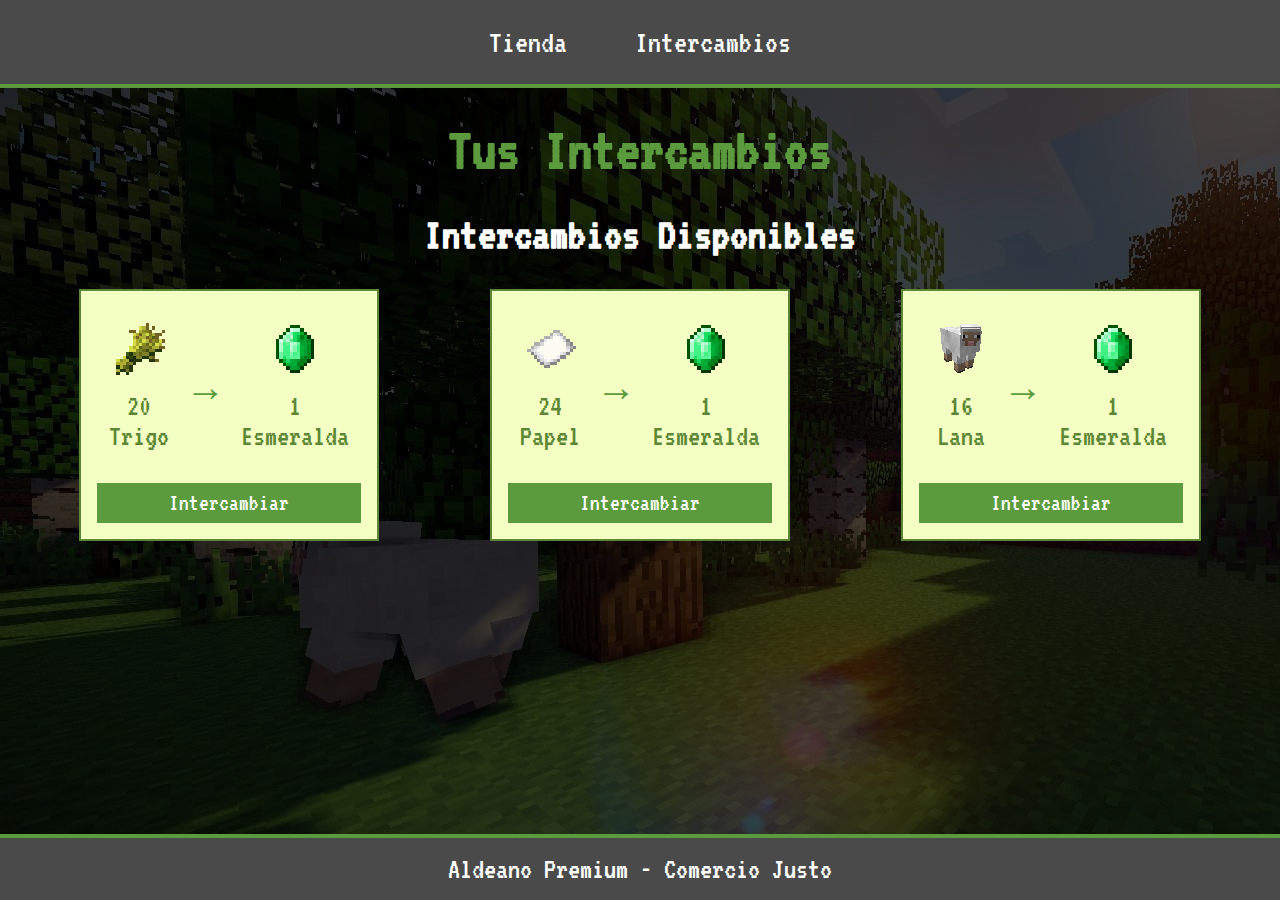
<file: Proyecto Html y Css/intercambios.html>
<!DOCTYPE html>
<html lang="es-mx">
    <head>
        <meta charset="UTF-8">
        <meta http-equiv="X-UA-Compatible" content="IE=edge">
        <meta name="viewport" content="width=device-width, initial-scale=1.0">
        <title>Intercambios - Mercado del Aldeano</title>
        <link rel="stylesheet" href="./styles/style.css">
    </head>
    <body>
        <header class="header">
            <nav class="header__menu">
                <a class="header__menu__link" href="index.html">Tienda</a>
                <a class="header__menu__link" href="intercambios.html">Intercambios</a>
            </nav>
        </header>
        <main class="intercambios">
            <h1 class="intercambios__titulo">Tus Intercambios</h1>
            
            <section class="tabla-intercambios">
                <h2 class="tabla-intercambios__titulo">Intercambios Disponibles</h2>
                <div class="intercambios__grid">
                    <article class="intercambio">
                        <div class="intercambio__items">
                            <div class="intercambio__entrada">
                                <img src="./assets/trigo.png" alt="Trigo">
                                <p>20 Trigo</p>
                            </div>
                            <span class="intercambio__flecha">→</span>
                            <div class="intercambio__salida">
                                <img src="./assets/esmeralda.png" alt="Esmeralda">
                                <p>1 Esmeralda</p>
                            </div>
                        </div>
                        <button class="intercambio__boton">Intercambiar</button>
                    </article>
                    
                    <article class="intercambio">
                        <div class="intercambio__items">
                            <div class="intercambio__entrada">
                                <img src="./assets/papel.png" alt="Papel">
                                <p>24 Papel</p>
                            </div>
                            <span class="intercambio__flecha">→</span>
                            <div class="intercambio__salida">
                                <img src="./assets/esmeralda.png" alt="Esmeralda">
                                <p>1 Esmeralda</p>
                            </div>
                        </div>
                        <button class="intercambio__boton">Intercambiar</button>
                    </article>
                    
                    <article class="intercambio">
                        <div class="intercambio__items">
                            <div class="intercambio__entrada">
                                <img src="./assets/lana.png" alt="Lana">
                                <p>16 Lana</p>
                            </div>
                            <span class="intercambio__flecha">→</span>
                            <div class="intercambio__salida">
                                <img src="./assets/esmeralda.png" alt="Esmeralda">
                                <p>1 Esmeralda</p>
                            </div>
                        </div>
                        <button class="intercambio__boton">Intercambiar</button>
                    </article>
                </div>
            </section>
        </main>
        <footer class="footer">
            <p>Aldeano Premium - Comercio Justo</p>
        </footer>
    </body>
</html>
</file>
<file: Proyecto Html y Css/styles/style.css>
@import url("https://fonts.googleapis.com/css2?family=VT323&display=swap");

* {
  margin: 0;
  padding: 0;
  box-sizing: border-box;
}

body {
  background-color: #2c2c2c;
  color: #ffffff;
  font-family: "VT323", serif;
  font-size: 30px;
  min-height: 100vh;
  display: flex;
  flex-direction: column;
  background-image: url("/fondito.jpg");
  background-repeat: no-repeat;
}

.header {
  background-color: #4a4a4a;
  padding: 1rem;
  border-bottom: 4px solid #5b9b3d;
}

.header__menu {
  max-width: 1200px;
  margin: 0 auto;
  display: flex;
  justify-content: center;
  gap: 2rem;
}

.header__menu__link {
  color: #ffffff;
  text-decoration: none;
  font-size: 2rem;
  padding: 0.5rem 1rem;
  border: 2px solid transparent;
  transition: all 0.3s;
}

.header__menu__link:hover {
  border-color: #5b9b3d;
  background-color: rgba(91, 155, 61, 0.2);
}

.hero {
  text-align: center;
  padding: 4rem 1rem;
  background-color: rgba(0, 0, 0, 0.7);
  display: flex;
  flex-direction: column;
  align-items: center;
  gap: 0.5rem;
}

.hero__imagen {
  width: 50%;
  height: auto;
}

.hero__titulo {
  font-size: 5.5rem;
  margin-bottom: 1rem;
  text-shadow: 2px 2px #000000;
}

.hero__texto {
  font-size: 2.5rem;
  color: #5b9b3d;
}

.productos {
  padding: 2rem;
  background-color: rgba(0, 0, 0, 0.7);
}

.productos__titulo {
  text-align: center;
  margin-bottom: 2rem;
  font-size: 3.5rem;
  color: #5b9b3d;
}

.productos__grid {
  display: grid;
  grid-template-columns: repeat(auto-fit, minmax(250px, 1fr));
  gap: 2rem;
  max-width: 1200px;
  margin: 0 auto;
}

.producto {
  background-color: #F4FFC3;
  padding: 1rem;
  border: 2px solid #5D8736;
  text-align: center;
  transition: transform 0.3s;
}

.producto:hover {
  transform: translateY(-5px);
}

.producto__imagen {
  width: 52px;
  height: auto;
  margin-bottom: 1rem;
}

.producto__nombre {
  margin-bottom: 0.5rem;
  color: #5D8736;
}

.producto__precio {
  color: #5b9b3d;
  margin-bottom: 1rem;
}

.producto__boton {
  background-color: #5b9b3d;
  color: white;
  border: none;
  padding: 0.5rem 1rem;
  cursor: pointer;
  font-family: "VT323", serif;
  font-size: 1.5rem ;
  transition: background-color 0.3s;
}

.producto__boton:hover {
  background-color: #4a8032;
}

/* Intercambios */
.intercambios {
  padding: 2rem;
  background-color: rgba(0, 0, 0, 0.7);
  flex: 1;
}

.intercambio {
  padding: 1rem;
  min-width: 200px;
  max-width: 300px;
  margin: 0 auto;
}

.intercambios__titulo {
  text-align: center;
  margin-bottom: 2rem;
  color: #5b9b3d;
}

.tabla-intercambios {
  max-width: 1200px;
  margin: 0 auto;
}

.tabla-intercambios__titulo {
  text-align: center;
  margin-bottom: 2rem;
}

.intercambios__grid {
  display: grid;
  grid-template-columns: repeat(auto-fit, minmax(300px, 1fr));
  gap: 2rem;
}

.intercambio {
  background-color: #F4FFC3;
  padding: 1rem;
  border: 2px solid #5D8736;
  display: flex;
  flex-direction: column;
  gap: 1rem;
}

.intercambio__entrada img,
.intercambio__salida img {
  width: 52px;
  height: 52px;
  image-rendering: pixelated;
  display: block;
  margin: 0 auto 0.5rem;
}

.intercambio__items {
  display: flex;
  justify-content: center;
  align-items: center;
  gap: 1rem;
  padding: 1rem;
}

.intercambio__entrada,
.intercambio__salida {
  text-align: center;
  display: flex;
  flex-direction: column;
  align-items: center;
  color: #5D8736;
  gap: 0.5rem;
}

.intercambio__flecha {
  color: #5b9b3d;
  font-size: 2.5rem;
}

.intercambio__boton {
  background-color: #5b9b3d;
  color: white;
  border: none;
  padding: 0.5rem;
  font-size: 1.5rem ;
  cursor: pointer;
  font-family: "VT323", serif;
  transition: background-color 0.3s;
}

.intercambio__boton:hover {
  background-color: #4a8032;
}

.footer {
  background-color: #4a4a4a;
  padding: 1rem;
  text-align: center;
  border-top: 4px solid #5b9b3d;
  margin-top: auto;
}

/* Media Queries */
@media (max-width: 768px) {
  .hero__titulo {
    font-size: 4.5rem;
  }

  .hero__imagen {
    width: 80%;
    height: auto;
  }

  .hero__texto {
    font-size: 2.5rem;
  }

  .productos__grid,
  .intercambios__grid {
    grid-template-columns: 1fr;
    padding: 1rem;
  }

  .intercambio__items {
    gap: 0.5rem;
    padding: 0.5rem;
  }
}

@media (max-width: 480px) {
  .header__menu {
    flex-direction: column;
    align-items: center;
  }

  .hero__imagen {
    width: 80%;
    height: auto;
  }

  .header__menu__link {
    width: 100%;
    text-align: center;
  }

  .hero {
    padding: 2rem 1rem;
  }
}
</file>
